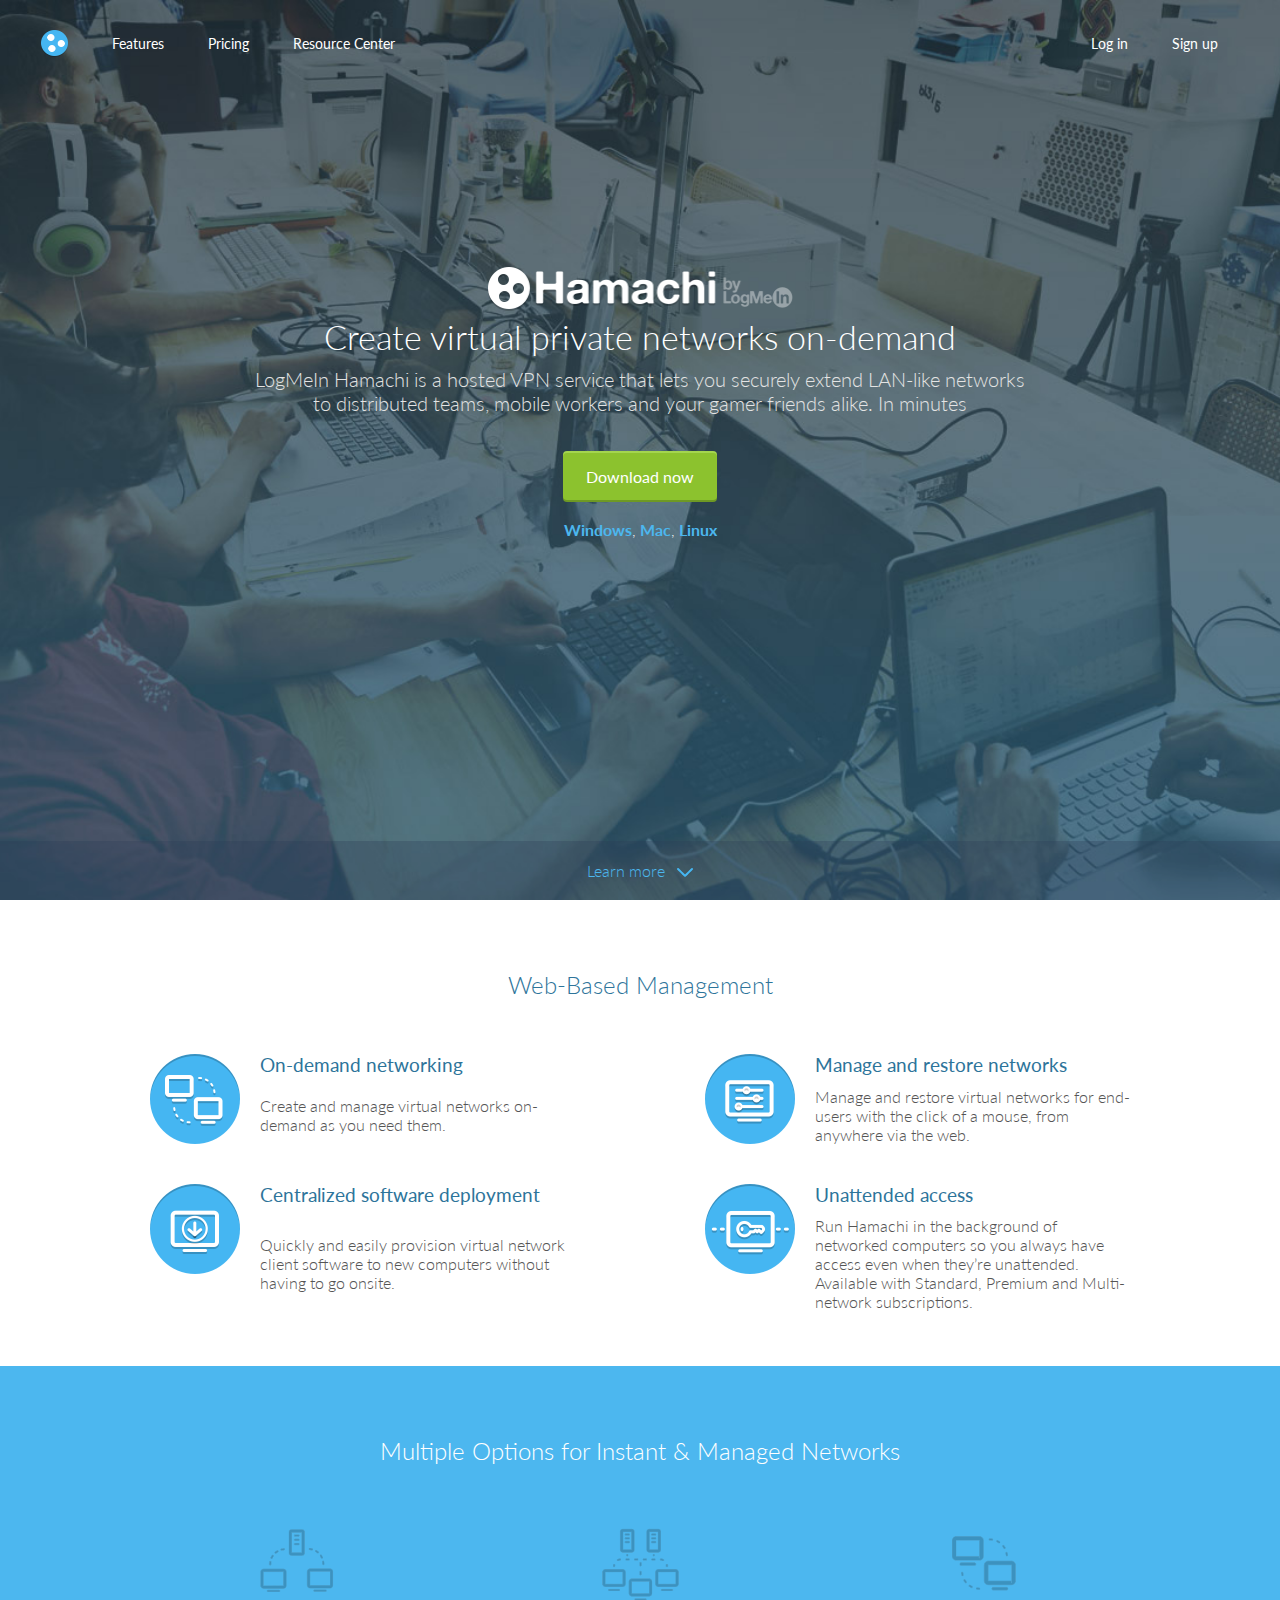
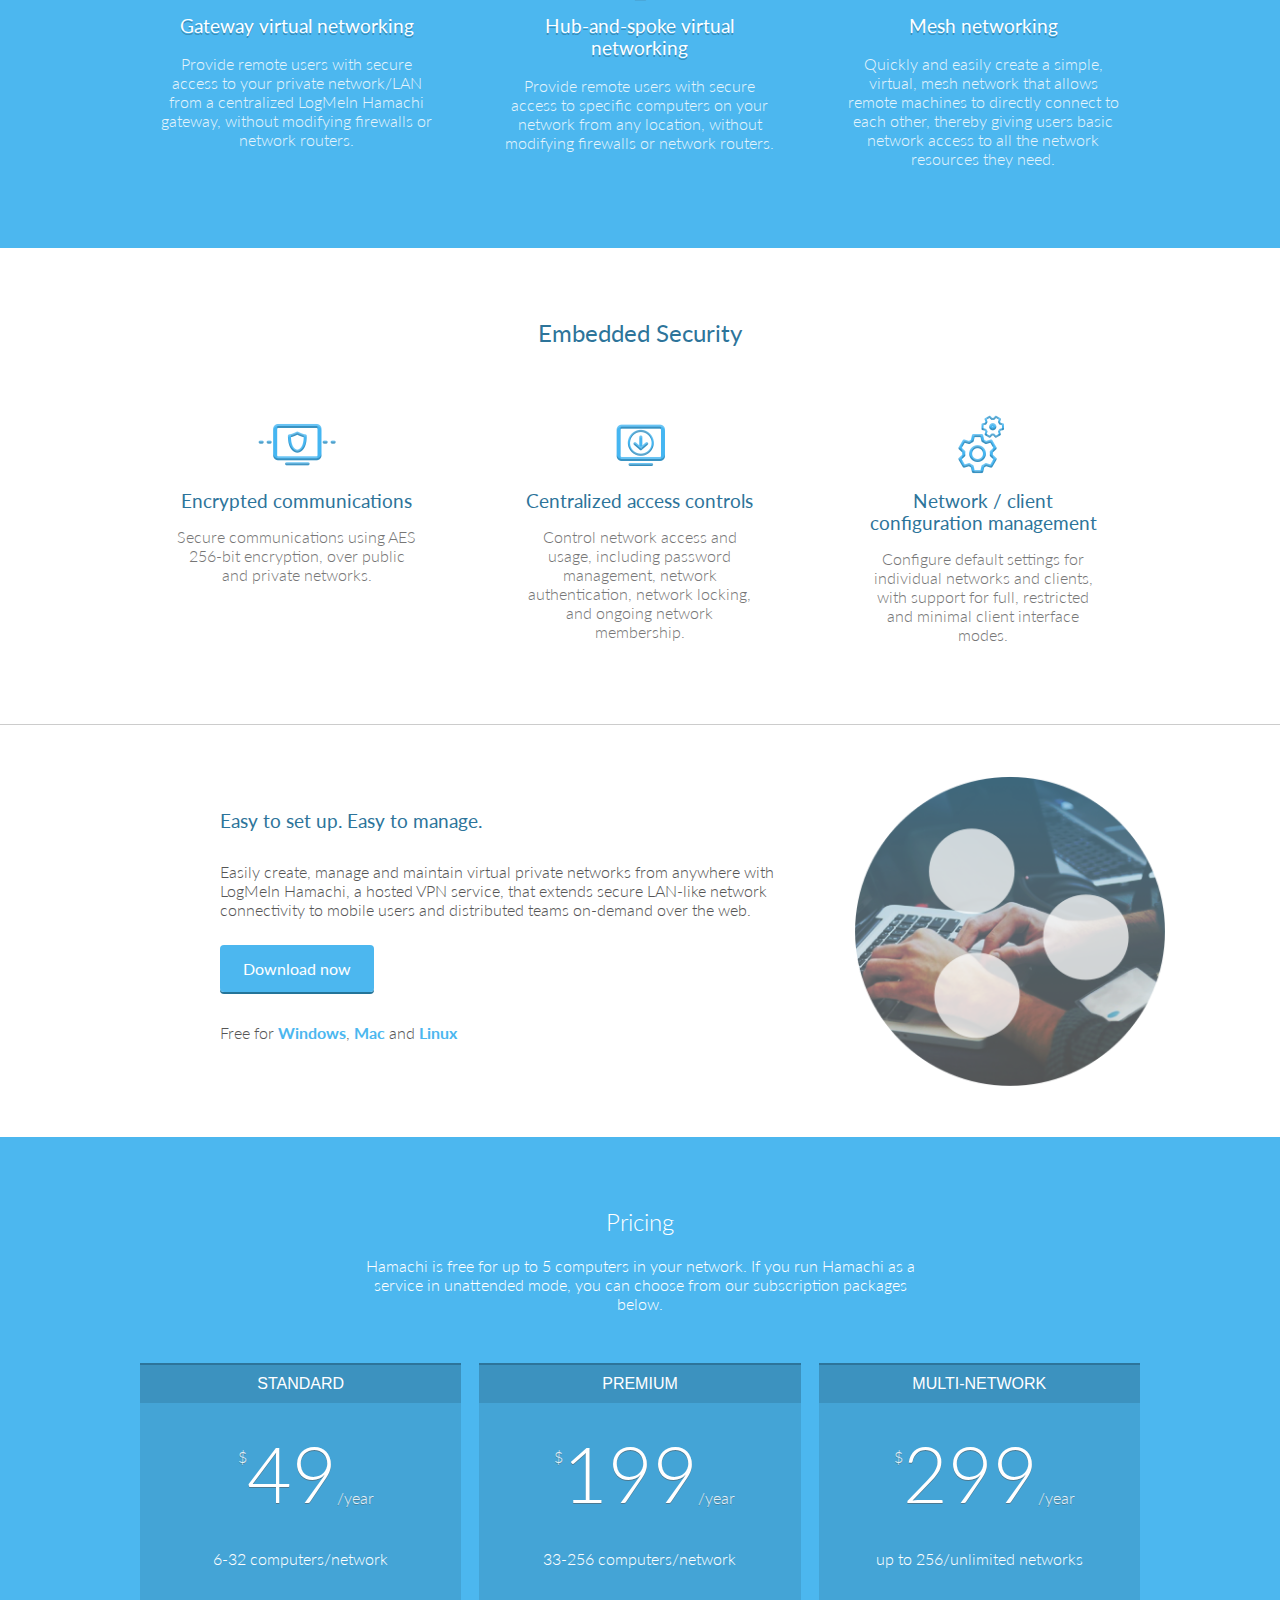
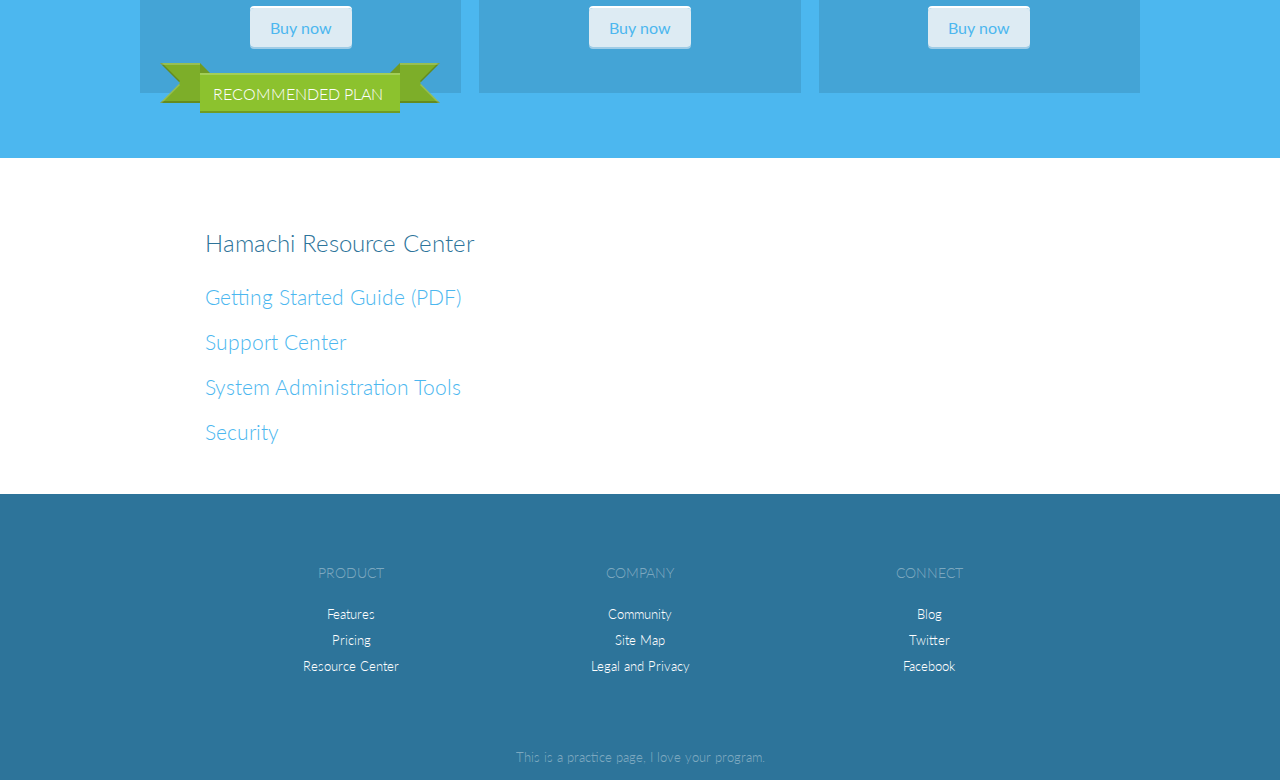
<file: Index.html>
<!DOCTYPE html>
<html lang="en">
<head>
    <meta charset="UTF-8">
    <meta name="viewport" content="width=device-width, initial-scale=1.0">

    <link rel="stylesheet" href="style.css">
    <link rel="preconnect" href="https://fonts.googleapis.com">
    <link rel="preconnect" href="https://fonts.gstatic.com" crossorigin>
    <link href="https://fonts.googleapis.com/css2?family=Lato:wght@100;300;400;700;900&display=swap" rel="stylesheet">

    <title>Practice-frontend-hamachi-copy</title>
</head>
<body>

    <header>  
        
        <div id="go-up"></div>
        <div class="background-image"></div>  

        <!-- NAV Mobile -->
        <div class="header-mobile">
            <ul>
                <li><img src="./Images/0_header/hamachi-small.png" alt="" id="small-logo"></li>                
                <li><img src="./Images/0_header/menu-icon-white.png" alt="" class="icon-menu"></li>
            </ul>
        </div>

        <!-- NAV Desktop fixed -->
        <div id="nav-fixed" class="header-nav close">
            <ul>
                <li><img src="./Images/0_header/hamachi-small.png"  alt="" id="small-logo"></li>
                <li><a href="#main-section-one">Features</a></li>
                <li><a href="#pricing">Pricing</a></li>
                <li><a href="#hamachi-resource-center">Resource Center</a></li>
            </ul>
            <ul>
                <li><a href="">Log in</a></li>
                <li><a href="">Sign up</a></li>
            </ul>
        </div>

        <!-- NAV Desktop -->
        <div class="header-nav">
            <ul>
                <li><img src="./Images/0_header/hamachi-small.png" alt="" id="small-logo"></li>
                <li><a href="#main-section-one">Features</a></li>
                <li><a href="#pricing">Pricing</a></li>
                <li><a href="#hamachi-resource-center">Resource Center</a></li>
            </ul>
            <ul>
                <li><a href="">Log in</a></li>
                <li><a href="">Sign up</a></li>
            </ul>
        </div>

        
        <!-- MENU mobile -->
        <div class="nav-mobile hidden">
            <img src="./Images/0_header/main-logo-black.png" alt="" class="menu-logo">
            <ul class="options">
                <li><a href="#main-section-one">Features <img src="./Images/0_header/arrow-menu.png" class="menu-arrow"></a></li>
                <li><a href="#pricing">Pricing <img src="./Images/0_header/arrow-menu.png" class="menu-arrow"></a></li>
                <li><a href="#hamachi-resource-center">Resource Center <img src="./Images/0_header/arrow-menu.png" class="menu-arrow"></a></li>
            </ul>
            <ul class="fondo">
                <li><a href="" class="log-in">Log in</a></li>
                <li><a href="" class="sign-up">Sign up</a></li>
            </ul>
        </div>

        <!--  HEADER  -->
        <section class="header-section active">

            <img src="./Images/0_header/main-logo.png" alt="" class="header-main-logo">
            <h1 class="header-title">Create virtual private networks on-demand</h1>
            <p class="header-description">LogMeIn Hamachi is a hosted VPN service that lets you securely extend LAN-like networks
                to distributed teams, mobile workers and your gamer friends alike. In minutes</p>

            <a href="" class="header-download button">Download now</a>

            <div class="OS-links">
                <p>
                    <a href="">Windows</a>,
                    <a href="">Mac</a>,
                    <a href="">Linux</a>
                </p>
            </div>

            <div class="header-footer">
                <a href="#main-section-one">Learn more 
                <img src="./Images/0_header/arrow.png"></a>
            </div>
            
        </section>
    </header>

    <main>
        <a href="#go-up" class="anchor close2"></a>

        <!-- Main section 1 -->

        <section id="main-section-one" class="scroll">
            
            <h2>Web-Based Management</h2>

            <!-- 1 -->
            <article class="main-section-one__article">
                <img src="./Images/1_main/on-demand.png" alt="">               
                <h3>On-demand networking</h3>
                <p>Create and manage virtual networks on-demand as you need them.</p>
            </article>

            <!-- 2 -->
            <article class="main-section-one__article">
                <img src="./Images/1_main/manage-restore.png" alt="">
                <h3>Manage and restore networks</h3>
                <p>Manage and restore virtual networks for end-users with the click of a mouse, from anywhere via the web.</p>
            </article>

            <!-- 3 -->
            <article class="main-section-one__article">              
                <img src="./Images/1_main/centalized.png" alt="">
                <h3>Centralized software deployment</h3>
                <p>Quickly and easily provision virtual network client software to new computers without having to go onsite.</p>
            </article>

            <!-- 4 -->
            <article class="main-section-one__article">
                <img src="./Images/1_main/unattended-access.png" alt="">
                <h3>Unattended access</h3>
                <p>Run Hamachi in the background of networked computers so you always have access even when they’re unattended. Available with Standard, Premium and Multi-network subscriptions.</p>
            </article>    

        </section>

        <!-- Main section 2 -->

        <section class="color-background">            
            <div id="main-section-two">   

                <h2>Multiple Options for Instant & Managed Networks</h2>
                
                <!-- 1 -->
                <article class="main-section-two__article">
                    <img src="./Images/1_main/gateway.png" alt="">
                    <h3>Gateway virtual networking</h3>
                    <p>Provide remote users with secure access to your private network/LAN from a centralized LogMeIn Hamachi gateway, without modifying firewalls or network routers.</p>
                </article>   
                
                <!-- 2 -->
                <article class="main-section-two__article">
                    <img src="./Images/1_main/hub-and-spoke.png" alt="">
                    <h3>Hub-and-spoke virtual networking</h3>
                    <p>Provide remote users with secure access to specific computers on your network from any location, without modifying firewalls or network routers.</p>
                </article>    
                    
                <!-- 3 -->
                <article class="main-section-two__article">
                    <img src="./Images/1_main/mesh-network.png" alt="">             
                    <h3>Mesh networking</h3>
                    <p>Quickly and easily create a simple, virtual, mesh network that allows remote machines to directly connect to each other, thereby giving users basic network access to all the network resources they need.</p>
                </article>  
            </div> 
        </section>
        

        <!-- Main section 3 -->
        <section id="main-section-three">            
            
            <h2>Embedded Security</h2>
            
            <!-- 1 -->
            <article class="main-section-three__article">
                <img src="./Images/1_main/encrypted.png" alt="">
                <h3>Encrypted communications</h3>
                <p>Secure communications using AES 256-bit encryption, over public and private networks.</p>
            </article>   
            
            <!-- 2 -->
            <article class="main-section-three__article">
                <img src="./Images/1_main/centralized-access.png" alt="">
                <h3>Centralized access controls</h3>
                <p>Control network access and usage, including password management, network authentication, network locking, and ongoing network membership.</p>
            </article>    
                
            <!-- 3 -->
            <article class="main-section-three__article">
                <img src="./Images/1_main/network-client.png" alt="">             
                <h3>Network / client configuration management</h3>
                <p>Configure default settings for individual networks and clients, with support for full, restricted and minimal client interface modes.</p>
            </article>   
        </section>
        

        <!-- Main section 4 -->
        <section id="main-section-four">
            <div class="mobile-image-bubble"></div>
            <div>
                <h3>Easy to set up. Easy to manage.</h3>
                <p>Easily create, manage and maintain virtual private networks from anywhere with LogMeIn Hamachi, a hosted VPN service, that extends secure LAN-like network connectivity to mobile users and distributed teams on-demand over the web.</p>
                
                <a href="" class="option2 button">Download now</a>
                
                <p class="linksOption2 OS-links">
                    Free for <a href="">Windows</a>, 
                    <a href="">Mac</a> and
                    <a href="">Linux</a>
                </p>
            </div>
            
            <img src="./Images/1_main/hamachi-bubble.png" alt="">
            
        </section>


        <!-- Main section 5 -->
        <section id="pricing" class="scroll">

            <article>
                <h3 class="h3-section">Pricing</h3>
                <p>Hamachi is free for up to 5 computers in your network. If you run Hamachi as a service in unattended mode, you can choose from our subscription packages below.</p>
            </article>

            <div class="plans">
                <!-- 49 -->
                <div class="plans--card">
                    <h3 class="titlePrice">STANDARD</h3>
                    <div>
                        <p class="amountPrice">
                            <span class="icon-Price">$</span> 
                            49
                            <span class="year">/year</span>
                        </p>
                    </div>
                    <p class="description-price">6-32 computers/network</p>

                    <a href="" class="button-buyNow">Buy now</a>  
                   
                    <div id="recommended-plan">
                        <p>RECOMMENDED PLAN</p>  
                    </div>

                </div>

                <!-- 199 -->
                <div class="plans--card">
                    <h3 class="titlePrice">PREMIUM</h3>
                    <div>
                        <p class="amountPrice">
                            <span class="icon-Price2 icon-Price ">$</span>
                            199
                            <span class="year-2 year">/year</span>
                        </p>
                    </div>
                    <p class="description-price">33-256 computers/network</p>

                    <a href="" class="button-buyNow">Buy now</a>  
                             
                </div>

            <!-- 299 -->
                <div class="plans--card">
                    <h3 class="titlePrice">MULTI-NETWORK</h3>
                    <div>
                        <p class="amountPrice">
                            <span class="icon-Price2 icon-Price ">$</span> 
                            299
                            <span class="year-2 year">/year</span>
                        </p>
                    </div>
                    <p class="description-price">up to 256/unlimited networks</p>

                    <a href="" class="button-buyNow">Buy now</a>  

                             
                </div>
            </div>
        </section>

        <!-- Main section 6 -->
        <section id="hamachi-resource-center" class="scroll">
            <p>Hamachi Resource Center</p>
            <a href="">Getting Started Guide (PDF)</a>
            <a href="">Support Center</a>
            <a href="">System Administration Tools</a>
            <a href="">Security</a>
        </section>
    </main>

    
        <!-- Footer -->

    <footer>
        <ul class="footer">
            <li> PRODUCT
                <ul class="footer-items">
                    <li><a href="">Features</a></li>
                    <li><a href="">Pricing</a></li>
                    <li><a href="">Resource Center</a></li>
                </ul>
            </li>
            <li> COMPANY
                <ul class="footer-items"> 
                    <li><a href="">Community</a></li>
                    <li><a href="">Site Map</a></li>
                    <li><a href="">Legal and Privacy</a></li>
                </ul>
            </li>
            <li> CONNECT
                <ul class="footer-items">
                    <li><a href="">Blog</a></li>
                    <li><a href="">Twitter</a></li>
                    <li><a href="">Facebook</a></li>
                </ul>
            </li>
        </ul>

        <div id="copyright">
            This is a practice page, I love your program.
        </div>

    </footer>
    
    <script src="./script.js"></script>
</body>
</html>
</file>
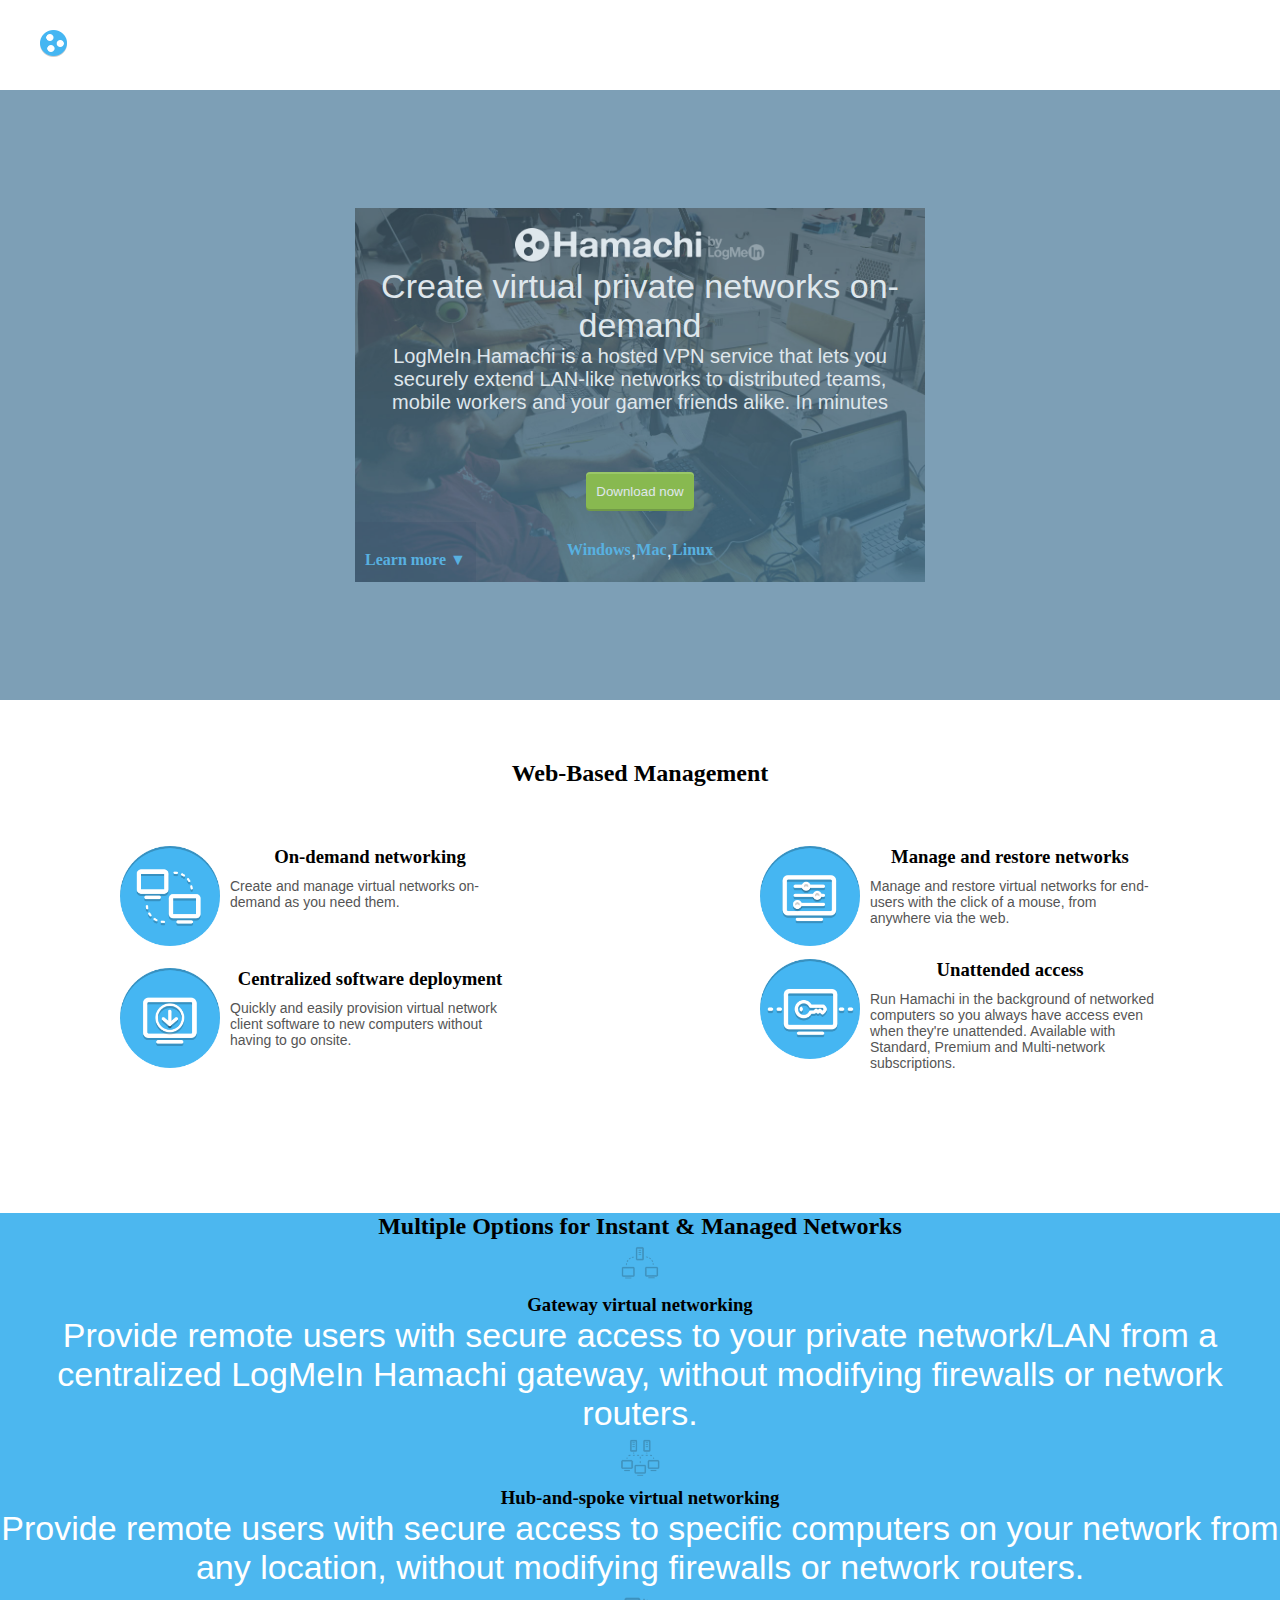
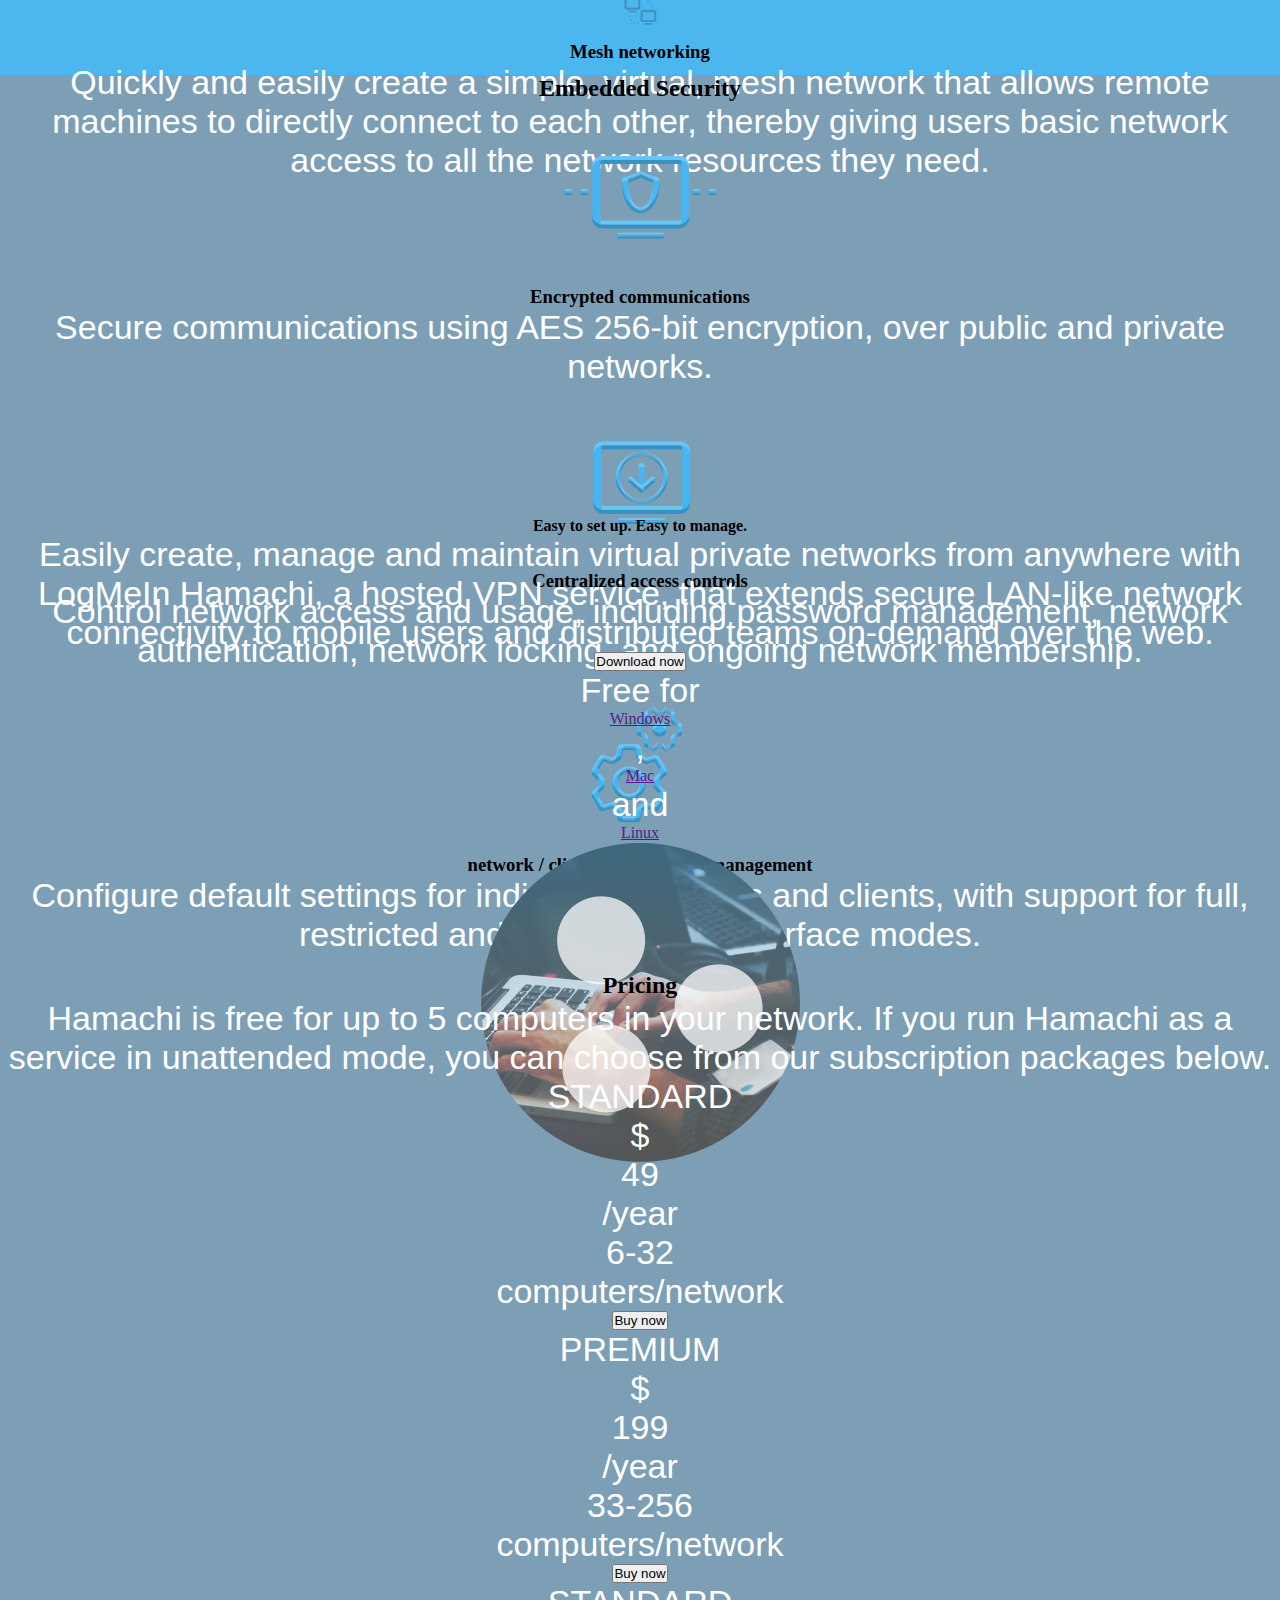
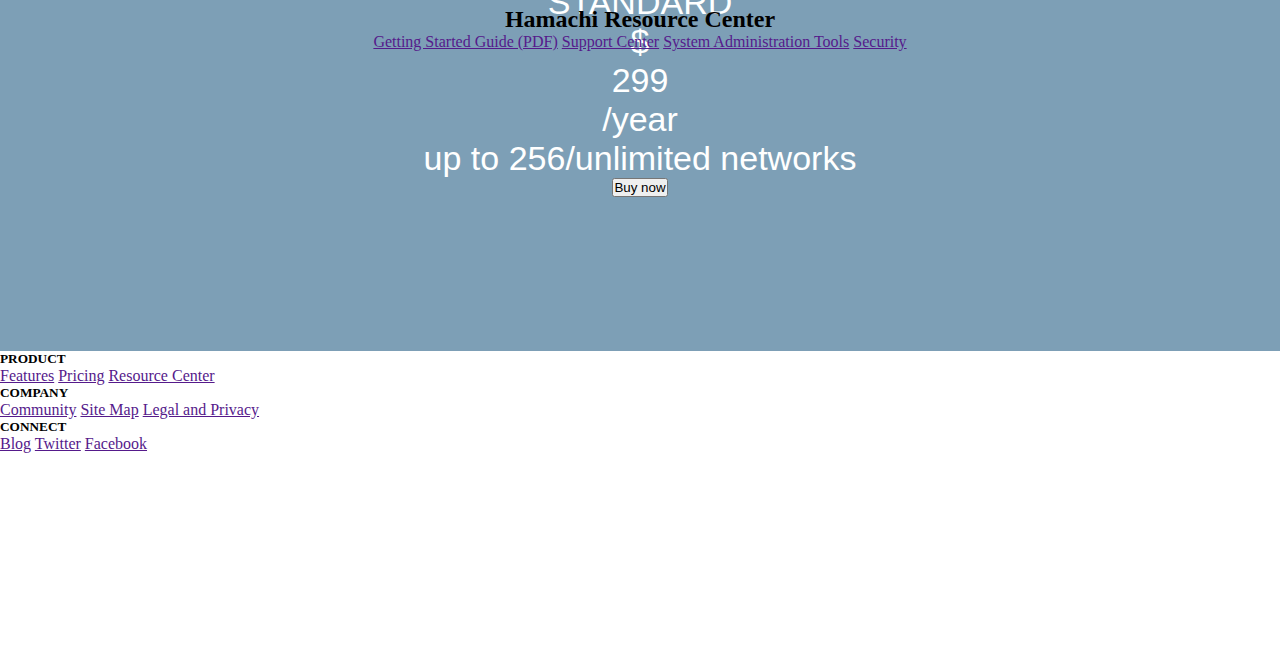
<file: Extras/My first try/index.html>
<!DOCTYPE html>
<html lang="en">
<head>
    <meta charset="UTF-8">
    <meta http-equiv="X-UA-Compatible" content="IE=edge">
    <meta name="viewport" content="width=device-width, initial-scale=1.0">
    
    <link rel="stylesheet" href="./Css/style.css">
    <title>Practice Hamachi Copy</title>
</head>
<body>
    <header>
        <nav>
            <ul>
                <li>
                    <img src="./Images/0_header/hamachi-small.png" alt="" class="logo-small">
                </li>
                <li><a href="">Features</a></li>
                <li><a href="">Pricing</a></li>
                <li><a href="">Resource Center</a></li>             
            </ul>
            <ul>
                <li><a href="">Login</a></li>
                <li><a href="">Sign up</a></li>
            </ul>
        </nav>
    </header>
        
    <main>
        
        <!--        SECTION 1       -->

        <section class="main-section-1">
            
            
            <div class="hero-image">
                <div class="main-section-one__1">
                    <img src="./Images/1_main/main-logo.png" alt="" class="Imagen-main-one"></img>
                    <h1>Create virtual private networks on-demand</h1>
                    <p>LogMeIn Hamachi is a hosted VPN service that lets you securely extend LAN-like networks
                        to distributed teams, mobile workers and your gamer friends alike. In minutes</p>
                </div>

                <div >
                    <a href=""><button class="main-section-1-button">Download now</button></a>
                </div>  
                    
                <div class="main-section-1-links">
                    <a href="">Windows</a><p>, </p>
                    <a href="">Mac </a><p>, </p>
                    <a href="">Linux</a>
                </div>

                <div class="main-secction-1-bottom">
                    <a href="">Learn more ▼</a>
                </div>
            </div>
        </section>

        <!--        SECTION 2       -->
        <section class="main-section-2">

            <h2>Web-Based Management</h2>

            <section class="main-section-2-1">

                <article>
                    <figure>                        
                        <img id="section-2-main__images" src="./Images/1_main/on-demand.png" alt="">
                    </figure>
                    <section>
                        <h3>On-demand networking</h3>
                        <p>Create and manage virtual networks on-demand as you need them.</p>
                    </section>
                </article>

                <article>
                    <figure>
                        <img id="section-2-main__images" src="./Images/1_main/manage-restore.png" alt="">
                    </figure>
                    <section>
                        <h3>Manage and restore networks</h3>
                        <p>Manage and restore virtual networks for end-users with the click of a mouse, from anywhere via the web.</p>
                    </section>                    
                </article>
                <article>
                    <figure>
                        <img id="section-2-main__images" src="./Images/1_main/centalized.png" alt="">
                    </figure> 
                    <section>
                        <h3>Centralized software deployment</h3>
                        <p>Quickly and easily provision virtual network client software to new computers without having to go onsite.</p>
                    </section>                   
                </article>
                <article>
                    <figure>
                        <img id="section-2-main__images" src="./Images/1_main/unattended-access.png" alt="">
                    </figure>         
                    <section>
                        <h3>Unattended access</h3>
                        <p>Run Hamachi in the background of networked computers so you always have access even when they're unattended. Available with Standard, Premium and Multi-network subscriptions.</p>
                    </section>           
                    
                </article>
            </section> 
        </section>

        <!--        SECTION 3        -->

        <section class="main-section-3">

            <h2>Multiple Options for Instant & Managed Networks</h2>

            <section class="main-section-3-1">
                <article>
                    <img id="section-3-main__images" src="./Images/1_main/gateway.png" alt="">
                    <h3>Gateway virtual networking</h3>
                    <p>Provide remote users with secure access to your private network/LAN from a centralized LogMeIn Hamachi gateway, without modifying firewalls or network routers.</p>
                </article>
                <article>
                    <img id="section-3-main__images" src="./Images/1_main/hub-and-spoke.png" alt="">
                    <h3>Hub-and-spoke virtual networking</h3>
                    <p>Provide remote users with secure access to specific computers on your network from any location, without modifying firewalls or network routers.</p>
                </article>
                <article>
                    <img id="section-3-main__images" src="./Images/1_main/mesh-network.png" alt="">
                    <h3>Mesh networking</h3>
                    <p>Quickly and easily create a simple, virtual, mesh network that allows remote machines to directly connect to each other, thereby giving users basic network access to all the network resources they need.</p>
                </article>
            </section> 
        </section>

        <!--        SECTION 4        -->

        <section class="main-section-4">

            <h2>Embedded Security</h2>

            <article>
                <img src="./Images/1_main/encrypted.png" alt="">
                <h3>Encrypted communications</h3>
                <p>Secure communications using AES 256-bit encryption, over public and private networks.</p>
            </article>
            <article>
                <img src="./Images/1_main/centralized-access.png" alt="">
                <h3>Centralized access controls</h3>
                <p>Control network access and usage, including password management, network authentication, network locking, and ongoing network membership.</p>
            </article>
            <article>
                <img src="./Images/1_main/network-client.png" alt="">
                <h3>network / client configuration management</h3>
                <p>Configure default settings for individual networks and clients, with support for full, restricted and minimal client interface modes.</p>
            </article>

        </section>

        <!--        SECTION 5        -->

        <section class="main-section-5">            
            <section>

                <h4>Easy to set up. Easy to manage.</h4>
                <p>Easily create, manage and maintain virtual private networks from anywhere with LogMeIn Hamachi, a hosted VPN service, that extends secure LAN-like network connectivity to mobile users and distributed teams on-demand over the web.</p>
                <a href=""><button>Download now</button></a>

                <p>Free for </p> <a href="">Windows</a> <p>, </p> <a href="">Mac</a> <p>and</p> <a href="">Linux</a>
                
            </section>

            <section>
                <img src="./Images/1_main/hamachi-bubble.png" alt="">
            </section>
        </section>

        
        <!--        SECTION 6        -->
        <section class="main-section-6">
            <article>
                <h2>Pricing</h2>
                <p>Hamachi is free for up to 5 computers in your network. If you run Hamachi as a service in unattended mode, you can choose from our subscription packages below.</p>
            </article>
            
            <section>
                <p>STANDARD</p>
                <p class="symbol">$</p>
                <p>49</p>
                <p>/year</p>
                <p>6-32</p>
                <p>computers/network</p>

                <a href=""><button>Buy now</button></a>
            </section>
            
            <section>
                <p>PREMIUM</p>
                <p class="symbol">$</p>
                <p>199</p>
                <p>/year</p>
                <p>33-256</p>
                <p>computers/network</p>

                <a href=""><button>Buy now</button></a>
            </section>
            
            <section>
                <p>STANDARD</p>
                <p class="symbol">$</p>
                <p>299</p>
                <p>/year</p>
                <p>up to 256/unlimited networks</p>

                <a href=""><button>Buy now</button></a>
            </section>
        </section>

        <!--        SECTION 7        -->

        <section class="main-section-7">
            <h2>Hamachi Resource Center</h2>
            <div>
                <a href="">Getting Started Guide (PDF)</a>
                <a href="">Support Center</a>
                <a href="">System Administration Tools</a>
                <a href="">Security</a>      
            </div>
        </section>

    </main>

    <footer>
        <section>            
            
            <article>
                <h5>PRODUCT</h5>
                <div>
                    <a href="">Features</a>
                    <a href="">Pricing</a>
                    <a href="">Resource Center</a>
                </div>
            </article>

            <article>
                <h5>COMPANY</h5>
                <div>
                    <a href="">Community</a>
                    <a href="">Site Map</a>
                    <a href="">Legal and Privacy</a>
                </div>
            </article>

            <article>
                <h5>CONNECT</h5>
                <div>
                    <a href="">Blog</a>
                    <a href="">Twitter</a>
                    <a href="">Facebook</a>
                </div>
            </article>

        </section>

        <section>
            <p>Copyright © 2003-2018 LogMeIn, Inc. All rights reserved.</p>
        </section>

    </footer>    

</body>
</html>
</file>
<file: style.css>
* {    
    box-sizing: border-box;
    margin: 0;
    padding: 0;
}

html{
    scroll-behavior: smooth;
}

:root {
    --white: #fff;
    --skyblue: #4cb7ef;
}

body {
    font-family: 'Lato', sans-serif;
    color: var(--white);    
    font-weight: 300;
}

.scroll{
    scroll-margin-top:87px;
}

.active {
    display: flex;
}

.hidden {
    display: none;
    opacity: 0;
    
    transition: all 0.4 ease-out;
}

.open {
    visibility: visible;
    opacity: 1;
    top: 0;
    transition: all 0.4 ease-out;
}

.close {
    opacity: 0;
    top: -90px;
    visibility: hidden;
    transition: all 0.4 ease-out;    
    -webkit-transition: all .4s ease-out;
}

.open2{
    visibility: visible;
    opacity: 1;
}

.close2{
    visibility: hidden;
    opacity: 0;
}

#nav-fixed {
    z-index: 999;
    position: fixed;
    width: 100%;
    background-color: rgba(45,116,154,.96);
    
    -webkit-transition: all .4s ease-out;
    transition: all .4s ease-out;
}

a {
    text-decoration: none;
    font-weight: 400;
    color:var(--skyblue);  
}

/*  NAV  */

.header-mobile{
    display: none;
}

header {
    background-image: url("./Images/0_header/hamachi-hero.jpeg");
    background-position: center center;  
    background-repeat: no-repeat;
    background-size: cover;
    height: 100vh;
}

.header-nav {
    display: flex;
    justify-content: space-between;
}

.header-nav ul {
    display: flex;
    align-items: center;
    margin-left:19px;
    margin-right: 40px;
    
    justify-content: center;
    align-items: center;
}

.header-nav li {
    display: flex;
    padding: 30px 22px;
    list-style: none;
}

.header-nav a {    
    font-size: 0.85rem;
    font-weight: 400;
    color: var(--white);
}

.header-nav a:hover{
    text-decoration: underline;
}

#small-logo{
    width: 27px;
    height: 27px;
}

/*  HEADER */

.header-section{
    margin-top: 20vh;
    /* display:flex; */
    flex-direction: column;
    justify-content: center;
    align-items: center;

    text-align: center;
}

.header-section > :not(.header-footer) {
    margin-bottom: 5px;
    max-width: 780px;
  }

.header-main-logo{
    width: 305px;
}

.header-title {
    font-size: 34px;
    font-weight: 300;
    padding-bottom: 5px;
}

.header-description {
    color: #e4e4e4;
    font-size: 20px;
    padding-bottom: 20px;
}

.button{
    margin-top: 13px;
    padding: 14px 23px;
    font-size: 16px;
    font-weight: 400;

    color: var(--white);
    background-color: #8cc22e;
    border-radius: 4px;
    box-shadow: 0 2px 0 #6e9924, 0 -2px 0 #a4d54e;
}

.OS-links a{
    font-weight: 300;
    font-weight: bold;
}

.OS-links p {
    padding-top: 15px;
}


.header-footer {
    bottom: 0; 
    position:absolute;
    background-color: rgba(43,59,86,.3);
    width: 100%;
    padding: 20px;
    font-weight: 100;
}

.header-footer > a {    
    font-weight: 300;
}

.header-footer img{
    
    margin-left: 8px;
    width: 1.8vh;
}

/*   MAIN    */

.anchor{
    position: fixed;
    background-image: url('./Images/1_main/arrow-anchor.png');
    background-position: center center;
    background-repeat: no-repeat;
    background-size: 50%;
    width: 50px;
    height: 50px;
    border-radius: 50%;
    border: 2px solid rgba(26, 61, 71, 0.61);
    background-color: rgba(255, 255, 255, 0.541);
    right: 20px;
    bottom: 20px;
    z-index: 60;
    
    transition: all 0.4 ease-out;    
    -webkit-transition: all .4s ease-out;
}

.anchor:hover{
    background-color: rgb(255, 255, 255);
    border: 2px solid rgba(26, 145, 179, 0.774);
}


/*  MAIN SECTION 1  */

#main-section-one{
    padding: 20px 0 50px;
    display: grid;
    grid-template-columns: 1fr 1fr;
    color:#2d749a;
    grid-gap: 10px;

    min-width: 100px;
    max-width: 1100px;
    margin: 0 auto;
}

#main-section-one h2 {
    padding: 50px 0 20px 0;
    grid-column: 1 / span 2;
    justify-self: center;
    font-weight: 300;
}

#main-section-one article {
    display: grid;
    grid-template-columns: 1fr auto;
    padding: 20px 50px 0 50px;
}

#main-section-one article h3 {
    font-weight: bolder;

}

#main-section-one article > img {
    grid-row: 1 / span 2;
    width: 110px;
}

#main-section-one article > p {
    align-items: start;
    color: #555;
}
#main-section-one article > * {
    padding: 5px 10px ;
}

/*  MAIN SECTION 2  */

#main-section-two {
    padding: 20px 0 80px;
    display: grid;
    grid-template-columns: 1fr 1fr 1fr;
    justify-content: center;
    align-content: center;
    margin: 0 auto;
    max-width: 1030px;
}

.color-background{    
    background-color: var(--skyblue);  
}

#main-section-two h2 {
    padding: 50px 0 ;
    grid-column: 1 / span 3;
    justify-self: center;
    font-weight: 300;
}

.main-section-two__article > * {
    display: grid;
    text-align: center;
    margin: 0 auto;    
}
.main-section-two__article {
    padding: 0 10px;
    margin: 0 25px;
}

.main-section-two__article > img {
    width: 100px;
}

.main-section-two__article > h3 {
    font-weight: 400;
    text-shadow: 0 2px 0 hsla(0, 0%, 0%, 0.233);
    margin-bottom: 10px;
}

.main-section-two__article > p {
    opacity: .85;
    font-size: 1rem;
    padding-top: 7px;
}


/*  MAIN SECTION 3  */

#main-section-three {
    padding: 20px 0 80px;
    color: #2d749a;
    display: grid;
    grid-template-columns: 1fr 1fr 1fr;

    text-align: center;
    margin: 0 auto;
    max-width: 1030px;
}

#main-section-three h2{
    font-weight: 400;
    padding: 50px 0 ;
    grid-column: 1 / span 3;

}

.main-section-three__article {
    margin: 0 auto;
    max-width: 240px;
}
.main-section-three__article img{
    width: 90px;
}
.main-section-three__article > h3 {
    font-weight: 400;
    margin-bottom: 15px;
}

.main-section-three__article > p {
    font-weight: 300;
    color: #555;
    opacity: 0.8;
}


/*  MAIN SECTION 4  */

#main-section-four {
    display: flex;
    padding: 20px 20px;
    border-top: 1px solid #ccc;
    
    justify-content: center;
    align-content: center;
}
#main-section-four div {
    padding: 35px;
}

#main-section-four div > * {
    margin-top: 30px;
    max-width: 600px;
}

#main-section-four div > h3 {
    color: #2d749a;
    font-weight: 400;
}

#main-section-four div > p {
    color: #555;
    font-weight: 300;
    padding-bottom: 40px;
}

#main-section-four img {    
    width: 25%;
    align-self: center;
}

.option2 {
    background-color: var(--skyblue);
    box-shadow: 0 2px 0 #247499;
    padding: 14px 23px;
}

.option2:hover{    
    background-color: #69c1f0;
}

.linksOption2 {
    padding-top: 15px;
}


/*  Main section 5  */


#pricing {
    display: flex;
    flex-direction: column;
    background-color: var(--skyblue);  

    text-align: center;
    align-items: center;

    padding: 70px 20px 65px;
}

#pricing article {
    max-width: 550px;
    padding-bottom: 50px;
}

.h3-section{
    font-weight: 300;
    font-size: 1.5rem;
    padding-bottom: 20px;
}

.plans{
    position: relative;
    grid-column-gap: 18px;
    display: grid;
    grid-template-columns: 1fr 1fr 1fr;
    justify-content: center;
    align-items: center;

    max-width: 1000px;
    width: 100%;
}

.plans--card{  
    background: rgba(0,0,0,.1);
    border-top: 2px solid #2d749a;
    height: 330px;
    max-width: 500px;
}

.titlePrice{    
    font-family: sans-serif;
    background-color: #3c92bf;
    padding: 10px 0 ;
    
    font-weight: 100;
    font-size: 1rem;
}

.amountPrice{
    margin-top: 24px;
    display: flex;
    justify-content: center;
    font-size: 4.8rem;
    text-shadow: 0 1px 0 hsla(0, 0%, 33%, 0.534);
}
.icon-Price{
    font-size: 1rem;
    align-self: start;
    opacity: 0.85;
    margin-top:20px;
    margin-left:10px;
}
.year{
    font-size: 1rem;
    align-self: end;
    opacity: 0.85;
    margin-bottom: 12px;
}

.description-price{
    margin-top: 30px;
    margin-bottom: 50px;
}

.button-buyNow{
    background-color: #ddebf3;
    box-shadow: 0 2px 0 #9fcce6, 0 -2px 0 white;
    padding: 10px 20px;
    border-radius: 4px;
    border-top: 5px #247499;
}

.button-buyNow:hover{
    background-color: white;
}

#recommended-plan {
    width: 100%;
    background-image: url('./Images/1_main/banner@2x.png');
    background-repeat: no-repeat;
    position: absolute;
    bottom: -20px;
    left: 16%;
    margin-left: -140px;
    background-size: 280px 50px;
    height: 50px;        
}

#recommended-plan p {
    position: absolute;
    padding-left: 53px;
    bottom: 10px;
}



/*  Main section 6  */

#hamachi-resource-center{
    display: flex;
    flex-direction: column;
    padding: 0 15px;
    padding-top: 70px;
    padding-bottom: 40px;

    margin: 0 auto;
    max-width: 900px;
}

#hamachi-resource-center p {
    color: #2d749a;
    font-size: 1.5rem;
    padding-bottom: 17px;
}

#hamachi-resource-center a{
    font-weight: 300;
    font-size: 1.3rem;
    padding: 10px 0 ;
    color: var(--skyblue);  

}


/*  FOOTER  */

footer{
    display: flex;
    flex-direction: column;
    background-color: #2d749a;    
    justify-content: center;
    align-items: center;
    text-align: center;
    padding-top: 70px;
}

.footer{    
    display: grid;
    grid-template-columns: 1fr 1fr 1fr;
    color: rgba(255,255,255,.4);
    list-style: none;
}

.footer ul{
    padding-top: 20px;
    
}

.footer li{    
    font-size:0.9rem;    
    padding: 0 10vh;
}


.footer-items li{    
    list-style: none;    
    font-size: 0.8rem ;
    font-weight: 300;
    padding: 5px;
}

.footer-items a {    
    font-weight: 300;
    color: white;
}

#copyright{
    font-size: 0.8rem;
    color: rgba(255,255,255,.4);
    padding: 70px 0 15px;
}



/*  Tablet and cellphone */
@media screen and (max-width:750px){

    .scroll{
        scroll-margin-top:0px;
    }

    /* HEADER Desktop */
    .header-nav{
        display: none;
    }
    
    /* HEADER Mobile */

    .header-mobile{
        display: block;
    }

    .header-mobile ul{
        display: flex;
        justify-content: space-between;
        padding: 30px 50px;
        list-style: none;
    }

    #small-logo{
        height: 40px;
        width: 40px;
    }

    .icon-menu{
        width: 30px;
        cursor:pointer;
    }

    /* NAV - Mobile */

    .nav-mobile{
        position: relative;
        padding: 20px; 
        height: 83vh; 
        font-size: 1rem;
        font-family: system-ui, -apple-system, BlinkMacSystemFont, 'Segoe UI', Roboto, Oxygen, Ubuntu, Cantarell, 'Open Sans', 'Helvetica Neue', sans-serif;
        background-color: white;
        z-index: 1000;

        border: 3px solid hsla(0, 0%, 33%, 0.205);
        border-radius: 4px;
    }
    
    .options a {
        position:relative;
        padding: 10px;
        font-weight: bold;
        font-size: 1rem;
        color: rgb(26, 104, 146);        
    }

    .options li {        
        display: flex;
    }

    .menu-logo{
        height: 25px;
        margin: 10px 5px 17px;
    }

    .menu-arrow{
        position:absolute;
        right: 0;
        width: 2.2vh;
    }

    .nav-mobile li{
        display: flex;
        flex-direction: column;
    }
    
    .fondo{
        position: absolute;
        bottom: 0;
        right: 0;
        left: 0;
        margin: 40px;
    }

    .log-in, .sign-up{        
        text-align: center;
        justify-content: center;

        width: 100%;
        padding: 20px 0 20px;
        border-radius: 4px;        
    }

    .log-in{
        
        color: rgba(28, 134, 190, 0.96);
        border: 3px solid #66b9e681;
        font-weight: bold;
    }
    .sign-up{
        color:black;
        font-size: 0.9rem;
        text-decoration: underline;
    }

    /* Header */  

    .header-section{
        margin-top: 15%;
    }

    .header-main-logo{
        width: 40vh;

        justify-content: center;
    }    
    .header-title{
        width: 88%;
        font-size: 1.8rem;
        text-shadow: 0 2px 0 #585858;
    }

    .header-description{
        width: 88%;
        font-size: 1rem;;
        text-shadow: 0 2px 0 #585858;
    }

    

    /* Section 1 */
    #main-section-one{
        grid-template-columns: 1fr;
    }

    #main-section-one > h2{
        grid-column: 1 / span 1;
    }
    
    #main-section-one > article{
        padding: 5% 8% 0 8%;
    }


    /* Section 2 */
    #main-section-two{        
        grid-template-columns: 1fr;
        text-align: center;
    }
    
    #main-section-two h2{
        grid-column: 1 / span 1;
        padding: 50px 10px;
    }

    /* Section 3 */
    #main-section-three{        
        grid-template-columns: 1fr;
    }

    #main-section-three h2{
        grid-column: 1 / span 1;
    }

    #main-section-three article{        
        max-width: 85%;
    }
    

    /* Section 4 */
    
    #main-section-four{
        position: relative;
        overflow: hidden;
    }
    #main-section-four img{
        display: none;        
    }
    .mobile-image-bubble{
        width: 20%;
        height: 50%;
        position: absolute;
        background-image: url('./Images/1_main/hamachi-bubble.png');
        right: 0;
        bottom: 0;
        background-repeat: no-repeat;
        background-size: cover;
        opacity: 0.2;
        transform: translate( 0%, 20%);
        z-index: 55;
        
    }
    
    /* Section 5 Pricing */
    #pricing{
        display: block;
        padding: 58px 7px 65px;
    }
    #pricing article{        
        max-width: 90%;
        margin: 0 auto;
    }

    .plans{
        display: flex;
        grid-column-gap: 52px;
        overflow-x: scroll;
        overscroll-behavior-x: contain;
        scroll-snap-type: x proximity;
        justify-content: initial;
        padding: 0px 17vw;
    }

    .plans::-webkit-scrollbar {
        height: 8px;
    }

    .plans::-webkit-scrollbar-thumb{
        background-color: #ffffff;
        border-radius: 4px;
    }

    .plans::-webkit-scrollbar-track{
        border-radius: 4px;
        background-color: #ffffff59;
    }
    .plans::-webkit-scrollbar-button{
        
        height: 8px;

    }


    .plans--card{   
        position: relative;
        width: 70%;
        min-width: 270px;
        max-width: 300px;
        height: 325px;
        margin: 15px auto 0;
        scroll-snap-align: center;

        justify-content: center;
        align-items: center;
        margin-bottom: 42px;

    }

    .amountPrice{
        margin-top:20px;
        margin-right: 10px;
        font-size: 5.5rem;
        }
    
    .icon-Price{
        position: absolute;
        margin: 10px 0 0 -100px;
    }
    .icon-Price2{        
        position: absolute;
        margin: 10px 156px 0 0;
    }
    
    .year{
        position: absolute;
        margin: 0 0 15px 125px;
    }

    .year-2{
        position: absolute;
        margin: 0 0 15px 175px;
    }

    .description-price{
        margin-top: 20px;
        margin-bottom: 50px;
    }

    #recommended-plan{
        left: 50%;     
        width: 100vw;
    }

    #recommended-plan p{
        position: absolute;
        top:40%;
    }

    /* Section 6 */
    #hamachi-resource-center{
        max-width: 650px;
    }

    /* Footer */
    .footer {
        width: 100%;;
    }
    
    .footer li{    
        font-size:0.9rem;    
        padding: 5px 0;
    }
}
</file>
<file: Extras/My first try/Css/style.css>
*{
    box-sizing: border-box;
    margin:0;
    padding:0;
}

/*      HEADER       */

header {
    background-color: hsla(208, 61%, 86%, 0);
    width: auto;
    height: 90px;
    padding: 30px 40px;
}

header img {
    height: 27px;
    width: 27px;
}

header nav {
    display: flex;
    justify-content: space-between;
}

header ul {
    text-decoration: none;
    list-style: none;
    display: flex;
    align-items: center;
}

header li a {
    text-decoration: none;
    color: white;
    font-family: Lato, sans-serif;
    padding-left: 40px;
    font-size: 14px;
}

header a:hover{
    text-decoration: underline;
}


/*      MAIN         */

main {
    background-color: rgb(125, 159, 182);
    text-align: center;
}


/*      SECTION 1       */

.hero-image {
    position: absolute;
    background-repeat: no-repeat;
    opacity: .75;
    background-image: url("./hamachi-hero.jpeg");
    background-size: cover;
    
}
.main-section-1  {
    display: flex;
    justify-content: center;
    align-items: center;
    height: 610px;    
}

.main-section-1 div {
    justify-content: center;
    align-items: center;
    padding: 10px;
}
.main-section-1 a {
    text-decoration: none;
    color: #4cb7ef;
    font-weight: bold;
    border-bottom: 1px solid rgba(76,183,239,0);
    cursor: pointer;
}

.main-section-1 p{
    color: white;
    font-size: 20px;
}


.main-section-1 h1{
    color: white;
    font-size: 34px;

}

.main-section-1 img {
    height: auto;
    width: 250px;
}

.main-section-one__1 h1, p {
    color: white;
    font-size:34px;
    font-family: sans-serif;
    font-weight: 300;
}

.main-section-1-button {
    padding: 10px;
    color: white;
    background-color:#8cc22e;
    
    box-shadow: 0 2px 0 #6e9924, 0 -2px 0 #a4d54e;
    border-radius: 4px;
    border: none;
    font-weight: 400;
    cursor:pointer;
    margin: 40px 0 10px 0;
    top:500px;
}

.main-section-1-button:hover {
    background-color: #a4d54e;
}

.main-section-1-links {
    display: flex;
    justify-content: center;
    align-items: center;
}

.main-secction-1-bottom{    
    position: absolute;
    bottom: 0;
    left: 0;
    height: 60px;
    background: rgba(43,59,86,.3);
    line-height: 55px;
    color: #4cb7ef;
    text-decoration: none;
    
}

.main-section-one__1 {
    margin-top: 100px;
    width: 0 auto;
    max-width: 550px;
    margin: 0 auto;
}

/*      SECTION 2       */

.main-section-2 {
    height: 513px;
    background-color: white;
}

.main-section-2 h2 {
    padding: 60px 0 50px;
}

.main-section-2-1 {
    display: grid;
    grid-template-columns: 1fr 1fr;
    grid-template-rows: 1fr 1fr;
    justify-content: center;
    align-items: center;
}

.main-section-2 p {
    color:#555;
    font-size: 14px;
    padding: 10px 0 10px 10px;
    max-width: 300px;
    text-align: left;
}

#section-2-main__images {
    width: 100px;
    height: 100px;
}

.main-section-2-1 article {
        display: flex;
        justify-content: center;
}

/*      SECTION 3       */

.main-section-3{
    height: 462px;
    background-color: #4cb7ef;
}

#section-3-main__images {
    width: 50px;
    height: 50px;
}

/*      SECTION 4       */

.main-section-4 {
    height: 442px;
}

/*      SECTION 5       */

.main-section-5 {
    height: 455px;
}


/*      SECTION 6       */

.main-section-6 {
    height: 634px;
}


/*      SECTION 7       */

.main-section-7 {
    height: 345px;
}



/*      Footer       */

footer {
    height: 303px;
}
</file>
